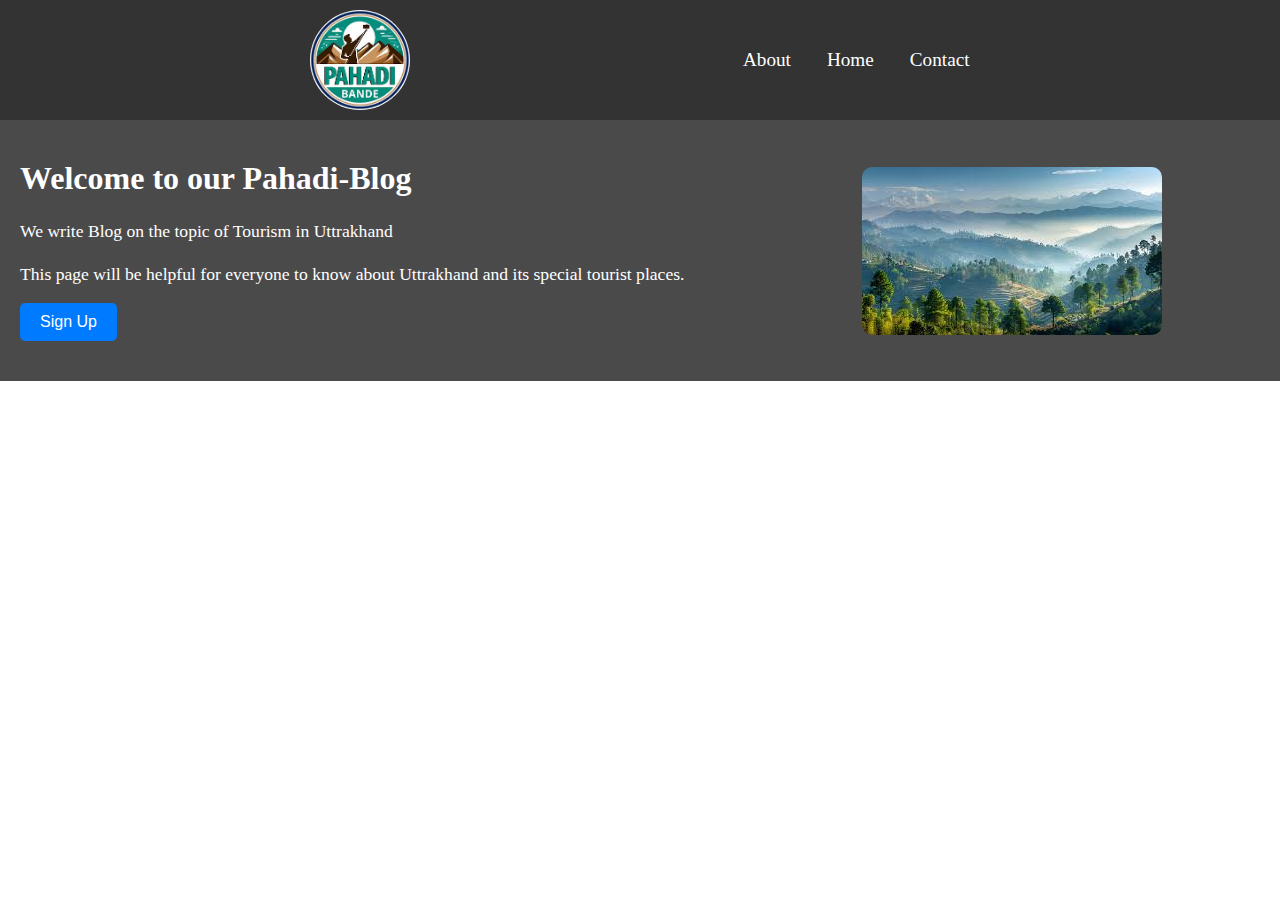
<file: index.html>
<!DOCTYPE html>
<html lang="en">
<head>
    <meta charset="UTF-8">
    <meta name="viewport" content="width=device-width, initial-scale=1.0">
    <title>Landing Page</title>
    <link rel="stylesheet" href="style.css">
</head>
<body>
    <div class="container">

        <header>
            <div class="header-container">

                <div class="left-box">
                    <img src="Pahad_images/pahad_img.jpeg" alt="">
                </div>

                <div class="right-box">
                    <a href="">About</a>
                    <a href="">Home</a>
                    <a href="">Contact</a>
                </div>
                    

            </div>
        </header>

        <section class="about">
            
            <div class="about-container">

            <div class="about-left">
                <h3>Welcome to our Pahadi-Blog</h3>
                <p id="para1">We write Blog on the topic of Tourism in Uttrakhand</p>
                <p id="para2">This page will be helpful for everyone to know about Uttrakhand and its special tourist places.</p>

                <button><a href="">Sign Up</a></button>
            </div>

            <div class="about-right">
                <img src="Pahad_images/pahad_img2.jpeg" alt="">
            </div>

        </div>
    </section>
        

    </div>
</body>
</html>
</file>
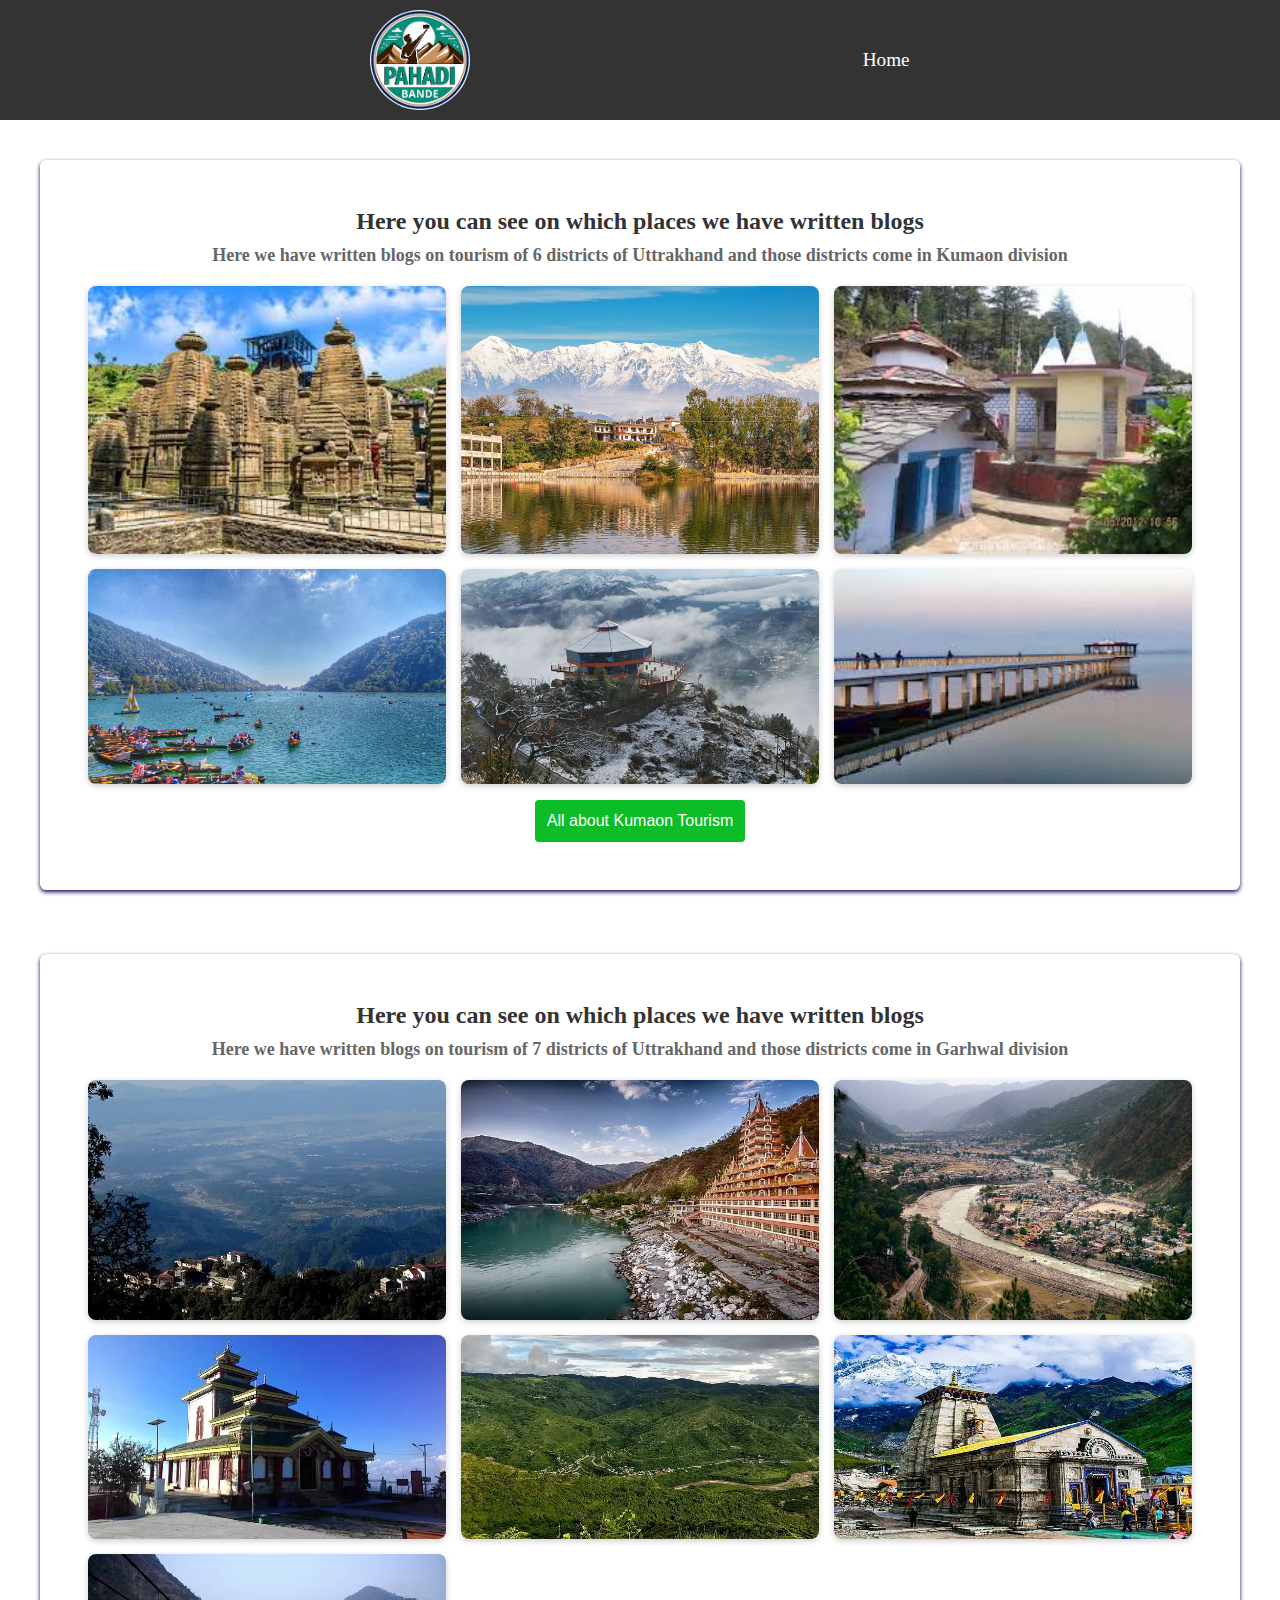
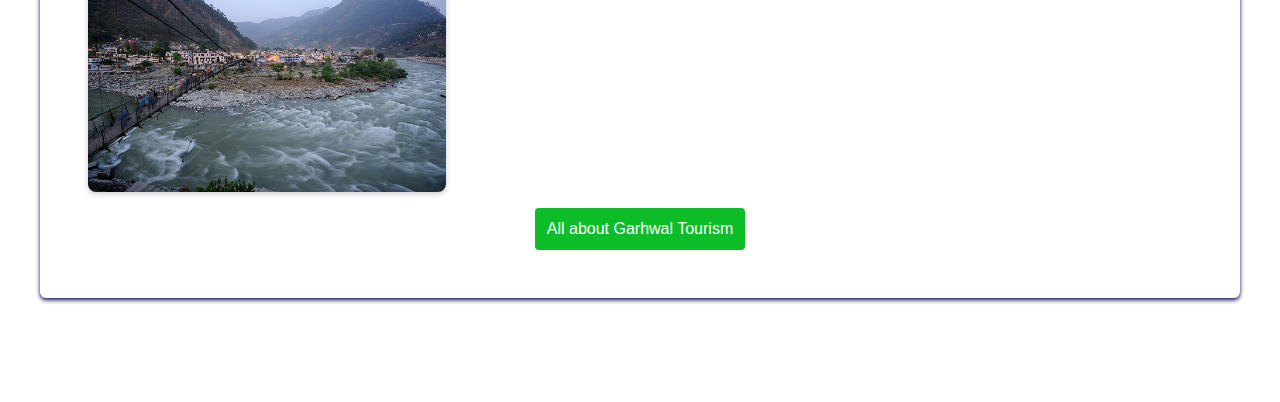
<file: Blog.html>
<!DOCTYPE html>
<html lang="en">
<head>
    <meta charset="UTF-8">
    <meta name="viewport" content="width=device-width, initial-scale=1.0">
    <title>blog</title>
    <link rel="stylesheet" href="blog.css">
</head>
<body>
    <header>
        <div class="header-container">
          <div class="left-box">
            <img src="Pahad_images/pahad_img.jpeg" alt="" />
          </div>
  
          <div class="right-box">
            <a href="index.html">Home</a>
            
          </div>
        </div>
    </header>

    <section class="main-section">
        <div class="main-container">
          <div class="main-content">
            <h3>Here you can see on which places we have written blogs</h3>
            <h4>
              Here we have written blogs on tourism of 6 districts of Uttrakhand
              and those districts come in Kumaon division
            </h4>
          </div>
          <div class="main-grid">
            <div class="grid-item">
              <img src="Pahad_images/almora.jpeg" alt="" class="grid-img" />
              <p class="grid-para">Almora</p>
            </div>
            <div class="grid-item">
              <img
                src="Pahad_images/Banner_Bageshwar.jpg"
                alt=""
                class="grid-img"
              />
              <p class="grid-para">Bageshwar</p>
            </div>
            <div class="grid-item">
              <img src="Pahad_images/champawat.jpeg" alt="" class="grid-img" />
              <p class="grid-para">Champawat</p>
            </div>
            <div class="grid-item">
              <img src="Pahad_images/nanital.jpg" alt="" class="grid-img" />
              <p class="grid-para">Nanital</p>
            </div>
            <div class="grid-item">
              <img src="Pahad_images/pithoraghar.jpeg" alt="" class="grid-img" />
              <p class="grid-para">Pithoragarh</p>
            </div>
            <div class="grid-item">
              <img src="Pahad_images/download.jpg" alt="" class="grid-img" />
              <p class="grid-para">Udham Singh Nagar</p>
            </div>
          </div>
          <button class="blog-btn"><a href="kumaon.html">All about Kumaon Tourism</a></button>
        </div>
  
        <div class="main-container">
          <div class="main-content">
            <h3>Here you can see on which places we have written blogs</h3>
            <h4>
              Here we have written blogs on tourism of 7 districts of Uttrakhand
              and those districts come in Garhwal division
            </h4>
          </div>
          <div class="main-grid">
            <div class="grid-item">
              <img src="Pahad_images/deharadun.png" alt="" class="grid-img" />
              <p class="grid-para">Dehradun</p>
            </div>
            <div class="grid-item">
              <img
                src="Pahad_images/haridwar.png"
                alt=""
                class="grid-img"
              />
              <p class="grid-para">Haridwar</p>
            </div>
            <div class="grid-item">
              <img src="Pahad_images/chamoli.png" alt="" class="grid-img" />
              <p class="grid-para">Chamoli</p>
            </div>
            <div class="grid-item">
              <img src="Pahad_images/tehari.png" alt="" class="grid-img" />
              <p class="grid-para">Tehri Garhwal</p>
            </div>
            <div class="grid-item">
              <img src="Pahad_images/pauri.png" alt="" class="grid-img" />
              <p class="grid-para">Pauri Garhwal</p>
            </div>
            <div class="grid-item">
              <img src="Pahad_images/rudraprayg.png" alt="" class="grid-img" />
              <p class="grid-para">Rudraprayag</p>
            </div>
            <div class="grid-item">
              <img src="Pahad_images/uttarkashi.png" alt="" class="grid-img" />
              <p class="grid-para">Uttarkashi 
              </p>
            </div>
          </div>
          <button class="blog-btn"><a href="garhwal.html">All about Garhwal Tourism</a></button>
        </div>
    </section>
</body>
</html>
</file>
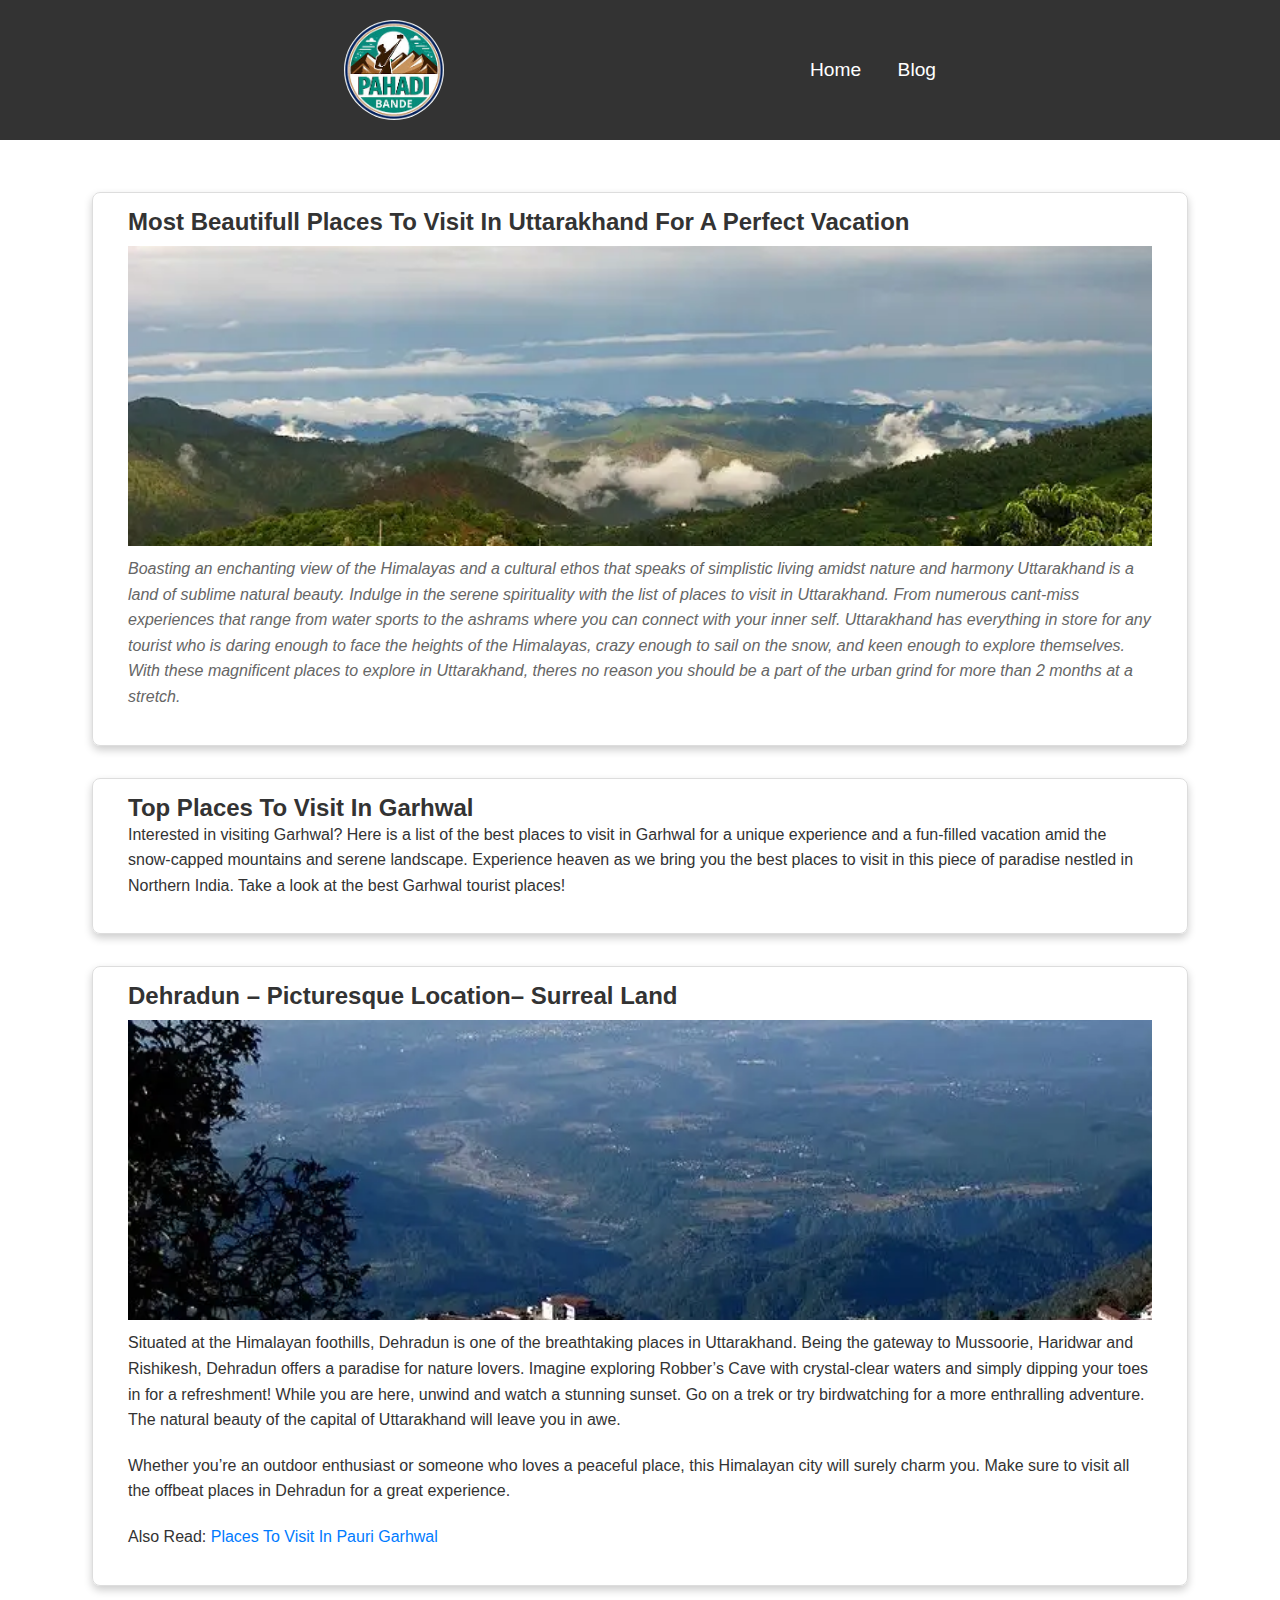
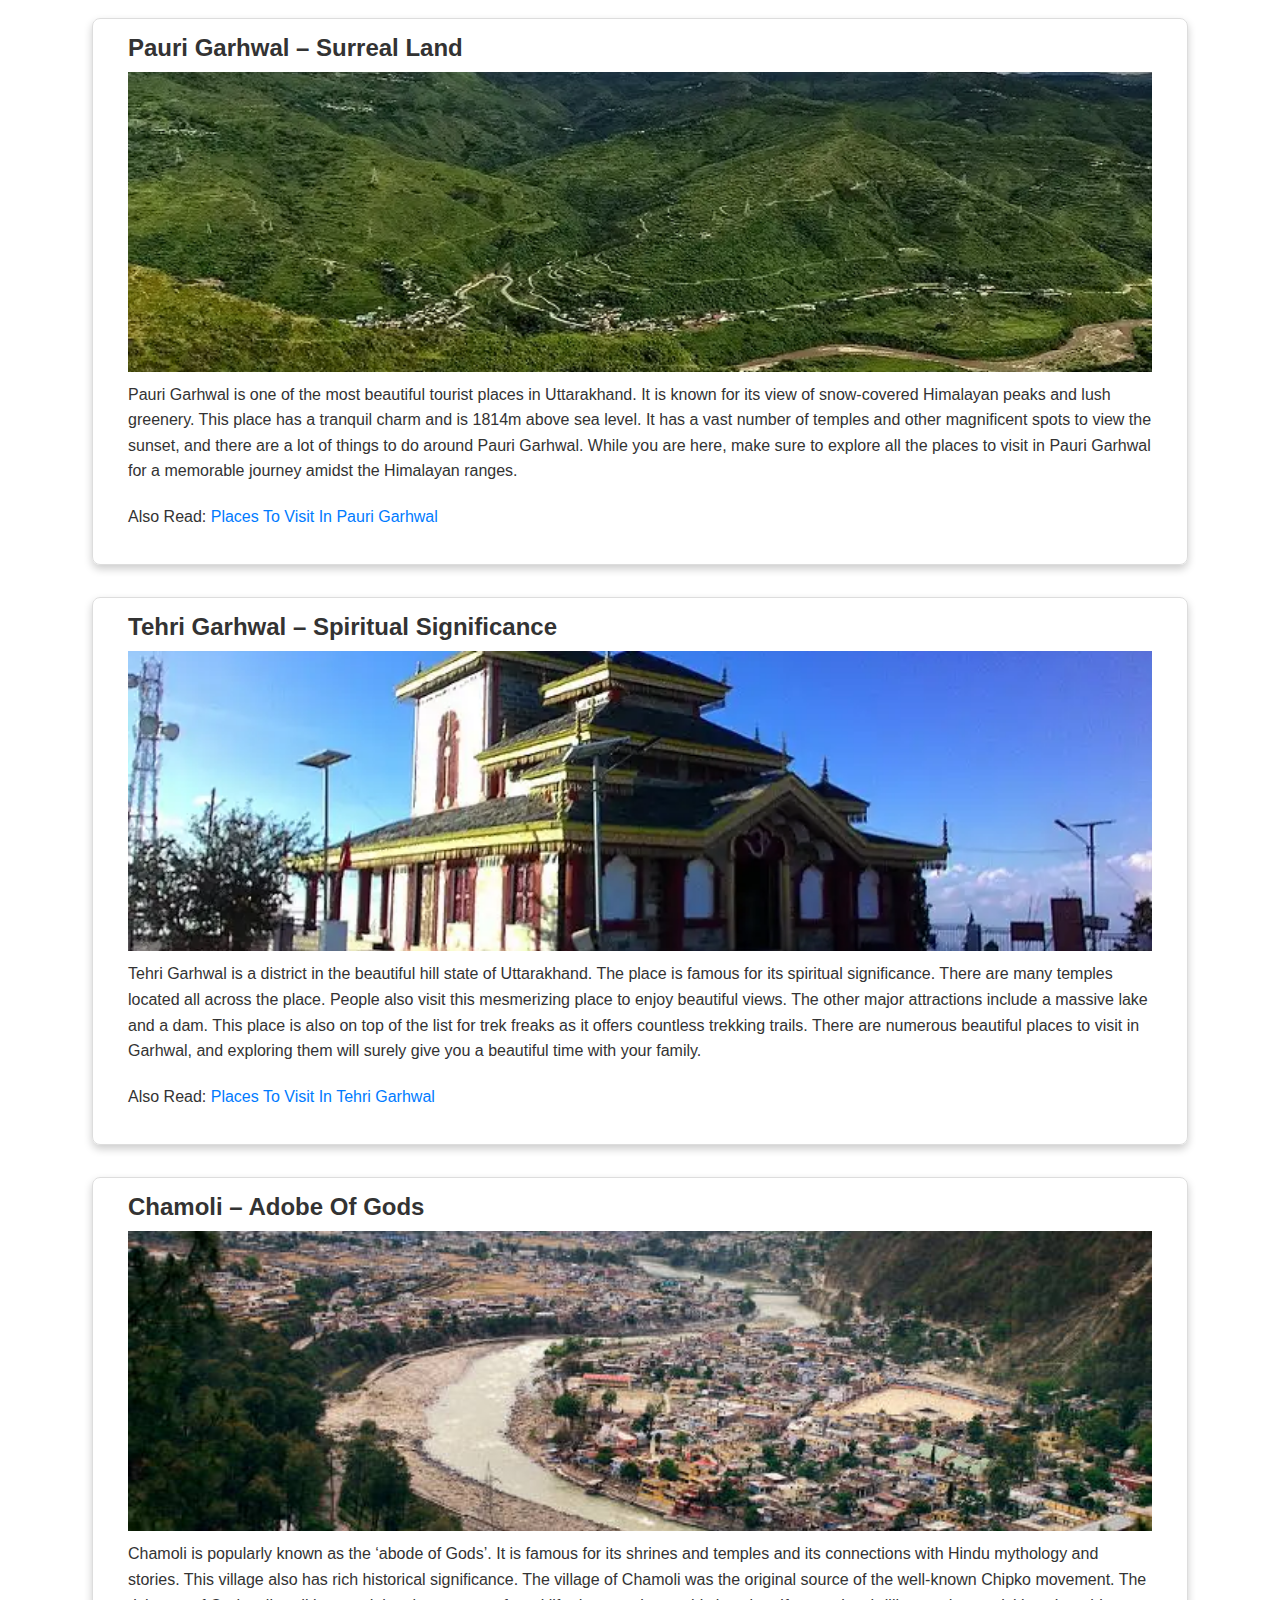
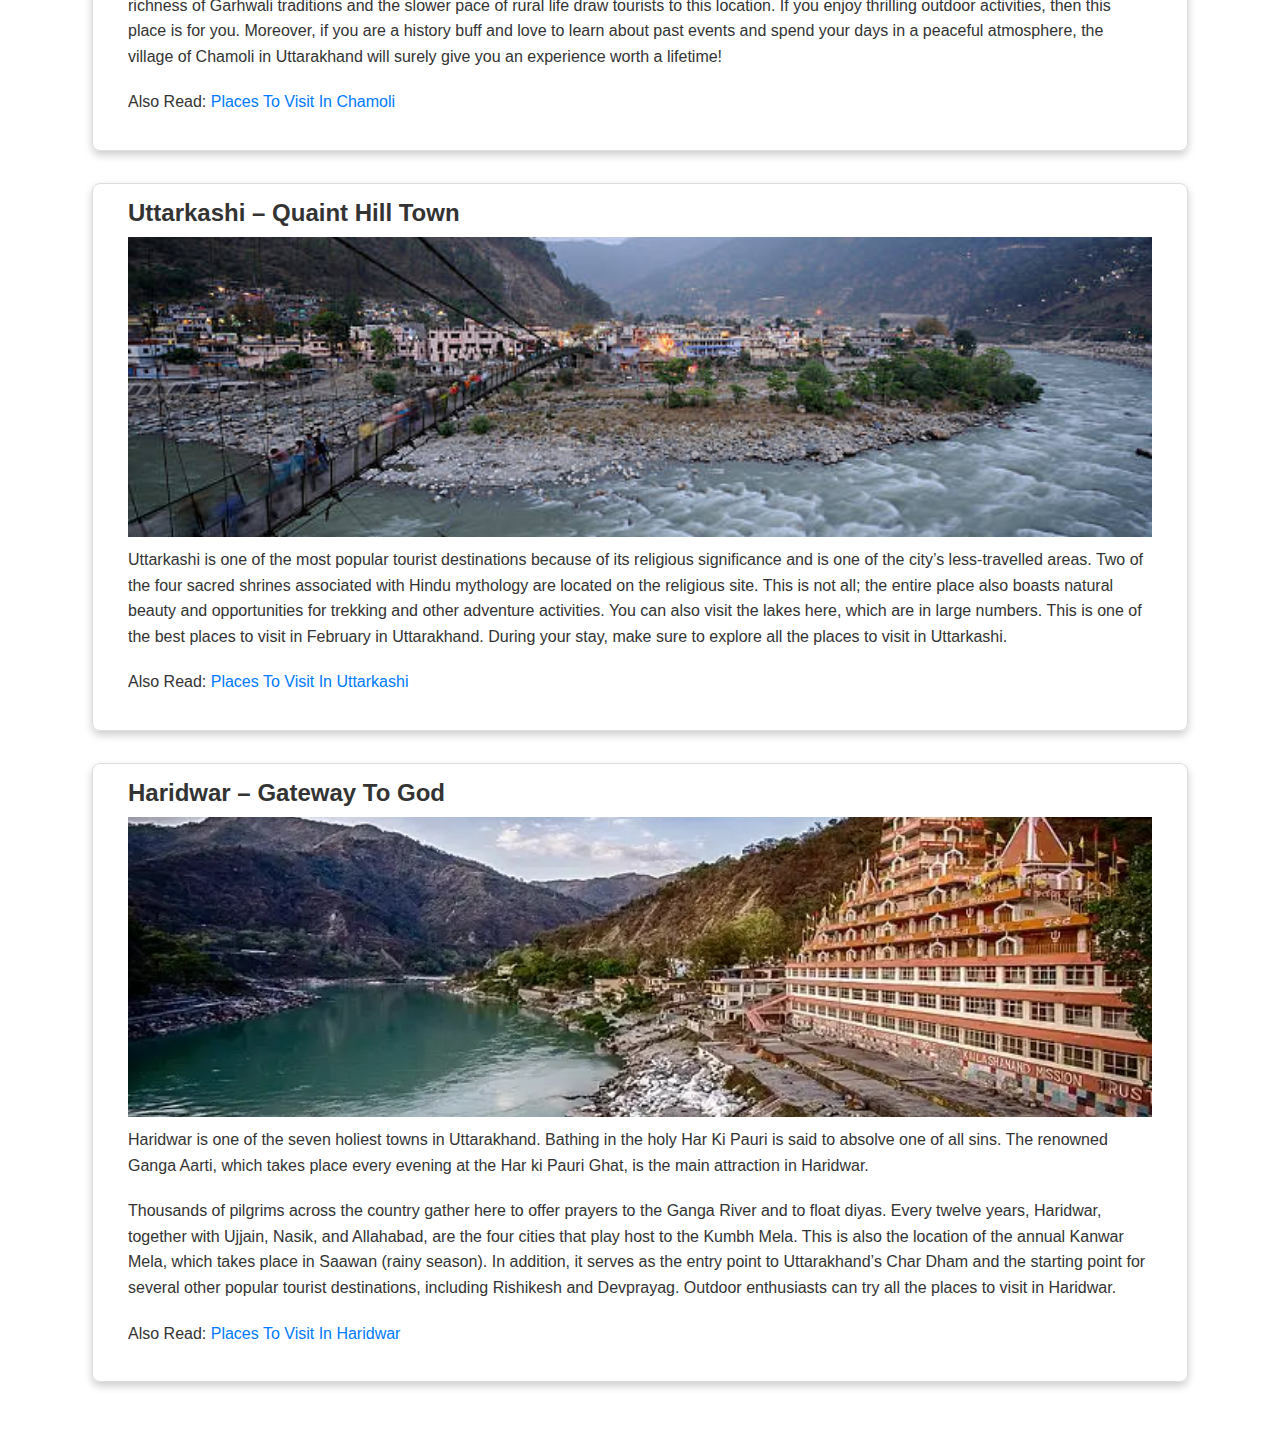
<file: garhwal.html>
<!DOCTYPE html>
<html lang="en">
<head>
    <meta charset="UTF-8">
    <meta name="viewport" content="width=device-width, initial-scale=1.0">
    <title>Document</title>
    <link rel="stylesheet" href="K-G.css">
</head>
<body>
    <header>
        <div class="header-container">
          <div class="left-box">
            <img src="Pahad_images/pahad_img.jpeg" alt="" />
          </div>
  
          <div class="right-box">
            <a href="index.html">Home</a>
            <a href="Blog.html">Blog</a>
            
          </div>
        </div>
      </header>
    <div class="main-container">
        <div class="box">
          <div class="intro-section">
            <h1>
              Most Beautifull Places To Visit In Uttarakhand For A Perfect
              Vacation
            </h1>
  
            <img src="Pahad_images/almora1.png" alt="" />
  
            <p>
              <i
                >Boasting an enchanting view of the Himalayas and a cultural ethos
                that speaks of simplistic living amidst nature and harmony
                Uttarakhand is a land of sublime natural beauty. Indulge in the
                serene spirituality with the list of places to visit in
                Uttarakhand. From numerous cant-miss experiences that range from
                water sports to the ashrams where you can connect with your inner
                self. Uttarakhand has everything in store for any tourist who is
                daring enough to face the heights of the Himalayas, crazy enough
                to sail on the snow, and keen enough to explore themselves. With
                these magnificent places to explore in Uttarakhand, theres no
                reason you should be a part of the urban grind for more than 2
                months at a stretch.</i
              >
            </p>
          </div>
        </div>
        <div class="box">
          <div class="places-list">
            <h1>Top Places To Visit In Garhwal</h1>
            <p>
              Interested in visiting Garhwal? Here is a list of the best places to
              visit in Garhwal for a unique experience and a fun-filled vacation
              amid the snow-capped mountains and serene landscape. Experience
              heaven as we bring you the best places to visit in this piece of
              paradise nestled in Northern India. Take a look at the best Garhwal
              tourist places!
            </p>
          </div>
        </div>
  
        <div class="box">
            <div class="place-to-visit">
              <h1> Dehradun – Picturesque Location– Surreal Land</h1>
              <img src="Pahad_images/deharadun.png" alt="" />
              <p>
                Situated at the Himalayan foothills, Dehradun is one of the breathtaking places in Uttarakhand. Being the gateway to Mussoorie, Haridwar and Rishikesh, Dehradun offers a paradise for nature lovers. Imagine exploring Robber’s Cave with crystal-clear waters and simply dipping your toes in for a refreshment! While you are here, unwind and watch a stunning sunset. Go on a trek or try birdwatching for a more enthralling adventure. The natural beauty of the capital of Uttarakhand will leave you in awe.
              </p>
              <p>
                Whether you’re an outdoor enthusiast or someone who loves a peaceful place, this Himalayan city will surely charm you. Make sure to visit all the offbeat places in Dehradun for a great experience.
              </p>
    
              <div class="places-link">
                <p>Also Read: <a href="">Places To Visit In Pauri Garhwal</a></p>
              </div>
            </div>
          </div>
        <div class="box">
          <div class="place-to-visit">
            <h1>Pauri Garhwal – Surreal Land</h1>
            <img src="Pahad_images/pauri.png" alt="" />
            <p>
                Pauri Garhwal is one of the most beautiful tourist places in Uttarakhand. It is known for its view of snow-covered Himalayan peaks and lush greenery. This place has a tranquil charm and is 1814m above sea level. It has a vast number of temples and other magnificent spots to view the sunset, and there are a lot of things to do around Pauri Garhwal. While you are here, make sure to explore all the places to visit in Pauri Garhwal for a memorable journey amidst the Himalayan ranges.
            </p>
            
  
            <div class="places-link">
              <p>Also Read: <a href="">Places To Visit In Pauri Garhwal</a></p>
            </div>
          </div>
        </div>
  
        <div class="box">
          <div class="place-to-visit">
            <h1>Tehri Garhwal – Spiritual Significance</h1>
            <img src="Pahad_images/tehari.png" alt="" />
            <p>
                Tehri Garhwal is a district in the beautiful hill state of Uttarakhand. The place is famous for its spiritual significance. There are many temples located all across the place. People also visit this mesmerizing place to enjoy beautiful views. The other major attractions include a massive lake and a dam. This place is also on top of the list for trek freaks as it offers countless trekking trails. There are numerous beautiful places to visit in Garhwal, and exploring them will surely give you a beautiful time with your family.
            </p>
            
  
            <div class="places-link">
              <p>Also Read: <a href="">Places To Visit In Tehri Garhwal</a></p>
            </div>
          </div>
        </div>
  
        <div class="box">
          <div class="place-to-visit">
            <h1> Chamoli – Adobe Of Gods</h1>
            <img src="Pahad_images/chamoli.png" alt="" />
            <p>
                Chamoli is popularly known as the ‘abode of Gods’. It is famous for its shrines and temples and its connections with Hindu mythology and stories. This village also has rich historical significance. The village of Chamoli was the original source of the well-known Chipko movement. The richness of Garhwali traditions and the slower pace of rural life draw tourists to this location. If you enjoy thrilling outdoor activities, then this place is for you. Moreover, if you are a history buff and love to learn about past events and spend your days in a peaceful atmosphere, the village of Chamoli in Uttarakhand will surely give you an experience worth a lifetime!
            </p>
            
  
            <div class="places-link">
              <p>Also Read: <a href="">Places To Visit In Chamoli</a></p>
            </div>
          </div>
        </div>
  
        <div class="box">
          <div class="place-to-visit">
            <h1>Uttarkashi – Quaint Hill Town</h1>
            <img src="Pahad_images/uttarkashi.png" alt="" />
            <p>
                Uttarkashi is one of the most popular tourist destinations because of its religious significance and is one of the city’s less-travelled areas. Two of the four sacred shrines associated with Hindu mythology are located on the religious site. This is not all; the entire place also boasts natural beauty and opportunities for trekking and other adventure activities. You can also visit the lakes here, which are in large numbers. This is one of the best places to visit in February in Uttarakhand. During your stay, make sure to explore all the places to visit in Uttarkashi.
            </p>
  
            <div class="places-link">
              <p>Also Read: <a href="">Places To Visit In Uttarkashi</a></p>
            </div>
          </div>
        </div>
  
        <div class="box">
          <div class="place-to-visit">
            <h1>Haridwar – Gateway To God</h1>
            <img src="Pahad_images/haridwar.png" alt="" />
            <p>
                Haridwar is one of the seven holiest towns in Uttarakhand.  Bathing in the holy Har Ki Pauri is said to absolve one of all sins. The renowned Ganga Aarti, which takes place every evening at the Har ki Pauri Ghat, is the main attraction in Haridwar.
            </p>
            <p>
                Thousands of pilgrims across the country gather here to offer prayers to the Ganga River and to float diyas. Every twelve years, Haridwar, together with Ujjain, Nasik, and Allahabad, are the four cities that play host to the Kumbh Mela. This is also the location of the annual Kanwar Mela, which takes place in Saawan (rainy season). In addition, it serves as the entry point to Uttarakhand’s Char Dham and the starting point for several other popular tourist destinations, including Rishikesh and Devprayag. Outdoor enthusiasts can try all the places to visit in Haridwar.
            </p>
  
            <div class="places-link">
              <p>Also Read: <a href="">Places To Visit In Haridwar</a></p>
            </div>
          </div>
        </div>
      </div>
</body>
</html>
</file>
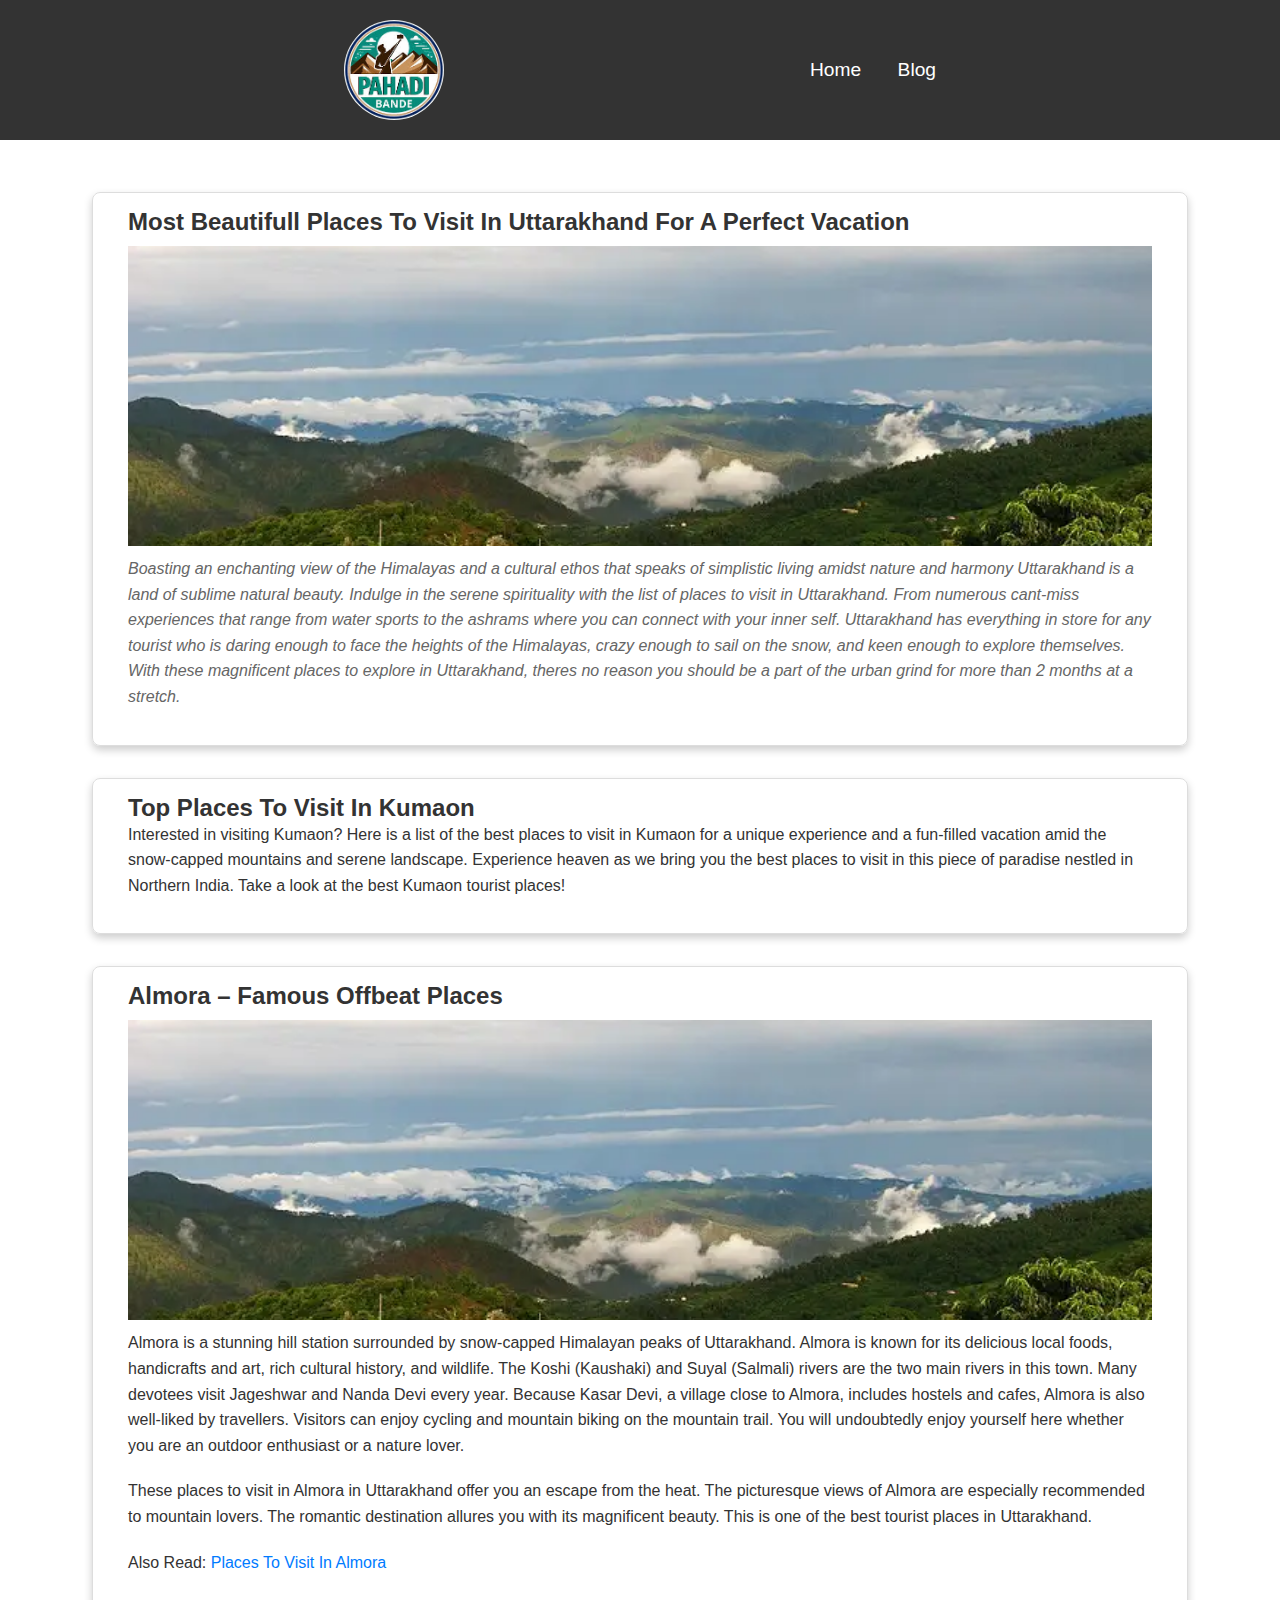
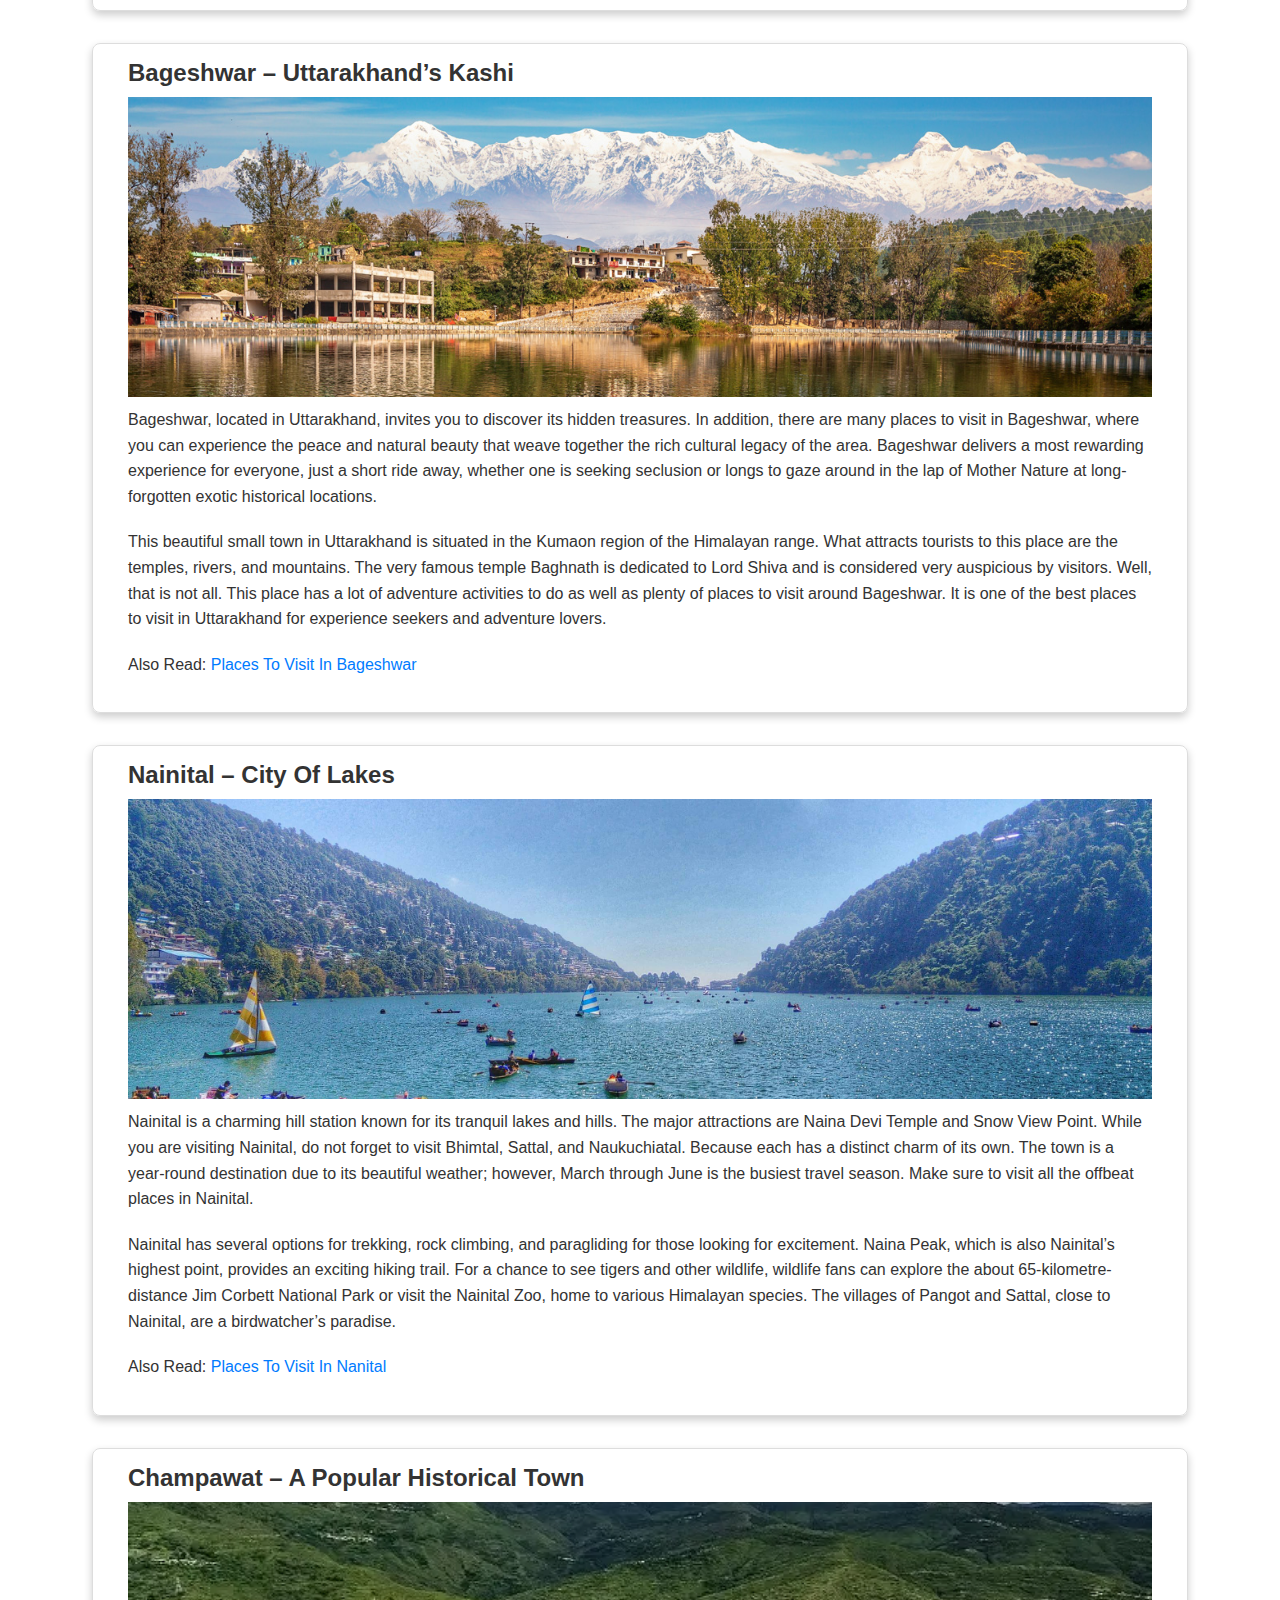
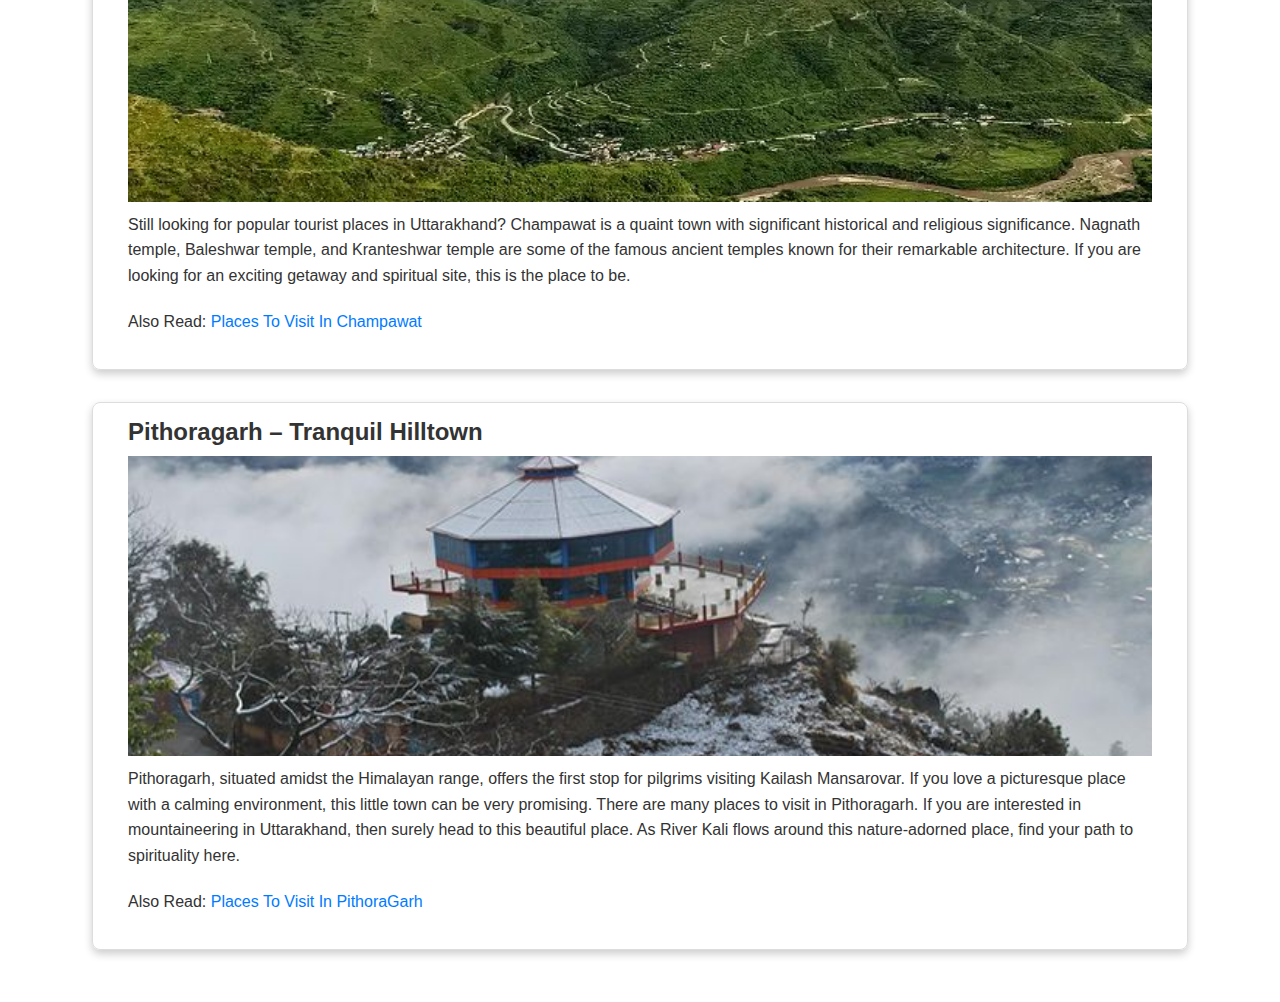
<file: kumaon.html>
<!DOCTYPE html>
<html lang="en">
  <head>
    <meta charset="UTF-8" />
    <meta name="viewport" content="width=device-width, initial-scale=1.0" />
    <title>Document</title>
    <link rel="stylesheet" href="K-G.css" />
  </head>
  <body>
    <header>
        <div class="header-container">
          <div class="left-box">
            <img src="Pahad_images/pahad_img.jpeg" alt="" />
          </div>
  
          <div class="right-box">
            <a href="index.html">Home</a>
            <a href="Blog.html">Blog</a>
            
          </div>
        </div>
      </header>
    <div class="main-container">
      <div class="box">
        <div class="intro-section">
          <h1>
            Most Beautifull Places To Visit In Uttarakhand For A Perfect
            Vacation
          </h1>

          <img src="Pahad_images/almora1.png" alt="" />

          <p>
            <i
              >Boasting an enchanting view of the Himalayas and a cultural ethos
              that speaks of simplistic living amidst nature and harmony
              Uttarakhand is a land of sublime natural beauty. Indulge in the
              serene spirituality with the list of places to visit in
              Uttarakhand. From numerous cant-miss experiences that range from
              water sports to the ashrams where you can connect with your inner
              self. Uttarakhand has everything in store for any tourist who is
              daring enough to face the heights of the Himalayas, crazy enough
              to sail on the snow, and keen enough to explore themselves. With
              these magnificent places to explore in Uttarakhand, theres no
              reason you should be a part of the urban grind for more than 2
              months at a stretch.</i
            >
          </p>
        </div>
      </div>
      <div class="box">
        <div class="places-list">
          <h1>Top Places To Visit In Kumaon</h1>
          <p>
            Interested in visiting Kumaon? Here is a list of the best places to
            visit in Kumaon for a unique experience and a fun-filled vacation
            amid the snow-capped mountains and serene landscape. Experience
            heaven as we bring you the best places to visit in this piece of
            paradise nestled in Northern India. Take a look at the best Kumaon
            tourist places!
          </p>
        </div>
      </div>

      <div class="box">
        <div class="place-to-visit">
          <h1>Almora – Famous Offbeat Places</h1>
          <img src="Pahad_images/almora1.png" alt="" />
          <p>
            Almora is a stunning hill station surrounded by snow-capped
            Himalayan peaks of Uttarakhand. Almora is known for its delicious
            local foods, handicrafts and art, rich cultural history, and
            wildlife. The Koshi (Kaushaki) and Suyal (Salmali) rivers are the
            two main rivers in this town. Many devotees visit Jageshwar and
            Nanda Devi every year. Because Kasar Devi, a village close to
            Almora, includes hostels and cafes, Almora is also well-liked by
            travellers. Visitors can enjoy cycling and mountain biking on the
            mountain trail. You will undoubtedly enjoy yourself here whether you
            are an outdoor enthusiast or a nature lover.
          </p>
          <p>
            These places to visit in Almora in Uttarakhand offer you an escape
            from the heat. The picturesque views of Almora are especially
            recommended to mountain lovers. The romantic destination allures you
            with its magnificent beauty. This is one of the best tourist places
            in Uttarakhand.
          </p>

          <div class="places-link">
            <p>Also Read: <a href="">Places To Visit In Almora</a></p>
          </div>
        </div>
      </div>

      <div class="box">
        <div class="place-to-visit">
          <h1>Bageshwar – Uttarakhand’s Kashi</h1>
          <img src="Pahad_images/Banner_Bageshwar.jpg" alt="" />
          <p>
            Bageshwar, located in Uttarakhand, invites you to discover its
            hidden treasures. In addition, there are many places to visit in
            Bageshwar, where you can experience the peace and natural beauty
            that weave together the rich cultural legacy of the area. Bageshwar
            delivers a most rewarding experience for everyone, just a short ride
            away, whether one is seeking seclusion or longs to gaze around in
            the lap of Mother Nature at long-forgotten exotic historical
            locations.
          </p>
          <p>
            This beautiful small town in Uttarakhand is situated in the Kumaon
            region of the Himalayan range. What attracts tourists to this place
            are the temples, rivers, and mountains. The very famous temple
            Baghnath is dedicated to Lord Shiva and is considered very
            auspicious by visitors. Well, that is not all. This place has a lot
            of adventure activities to do as well as plenty of places to visit
            around Bageshwar. It is one of the best places to visit in
            Uttarakhand for experience seekers and adventure lovers.
          </p>

          <div class="places-link">
            <p>Also Read: <a href="">Places To Visit In Bageshwar</a></p>
          </div>
        </div>
      </div>

      <div class="box">
        <div class="place-to-visit">
          <h1>Nainital – City Of Lakes</h1>
          <img src="Pahad_images/nanital.jpg" alt="" />
          <p>
            Nainital is a charming hill station known for its tranquil lakes and
            hills. The major attractions are Naina Devi Temple and Snow View
            Point. While you are visiting Nainital, do not forget to visit
            Bhimtal, Sattal, and Naukuchiatal. Because each has a distinct charm
            of its own. The town is a year-round destination due to its
            beautiful weather; however, March through June is the busiest travel
            season. Make sure to visit all the offbeat places in Nainital.
          </p>
          <p>
            Nainital has several options for trekking, rock climbing, and
            paragliding for those looking for excitement. Naina Peak, which is
            also Nainital’s highest point, provides an exciting hiking trail.
            For a chance to see tigers and other wildlife, wildlife fans can
            explore the about 65-kilometre-distance Jim Corbett National Park or
            visit the Nainital Zoo, home to various Himalayan species. The
            villages of Pangot and Sattal, close to Nainital, are a
            birdwatcher’s paradise.
          </p>

          <div class="places-link">
            <p>Also Read: <a href="">Places To Visit In Nanital</a></p>
          </div>
        </div>
      </div>

      <div class="box">
        <div class="place-to-visit">
          <h1>Champawat – A Popular Historical Town</h1>
          <img src="Pahad_images/pauri.png" alt="" />
          <p>
            Still looking for popular tourist places in Uttarakhand? Champawat
            is a quaint town with significant historical and religious
            significance. Nagnath temple, Baleshwar temple, and Kranteshwar
            temple are some of the famous ancient temples known for their
            remarkable architecture. If you are looking for an exciting getaway
            and spiritual site, this is the place to be.
          </p>

          <div class="places-link">
            <p>Also Read: <a href="">Places To Visit In Champawat</a></p>
          </div>
        </div>
      </div>

      <div class="box">
        <div class="place-to-visit">
          <h1>Pithoragarh – Tranquil Hilltown</h1>
          <img src="Pahad_images/pithoraghar.jpeg" alt="" />
          <p>
            Pithoragarh, situated amidst the Himalayan range, offers the first
            stop for pilgrims visiting Kailash Mansarovar. If you love a
            picturesque place with a calming environment, this little town can
            be very promising. There are many places to visit in Pithoragarh. If
            you are interested in mountaineering in Uttarakhand, then surely
            head to this beautiful place. As River Kali flows around this
            nature-adorned place, find your path to spirituality here.
          </p>

          <div class="places-link">
            <p>Also Read: <a href="">Places To Visit In PithoraGarh</a></p>
          </div>
        </div>
      </div>
    </div>
  </body>
</html>
</file>
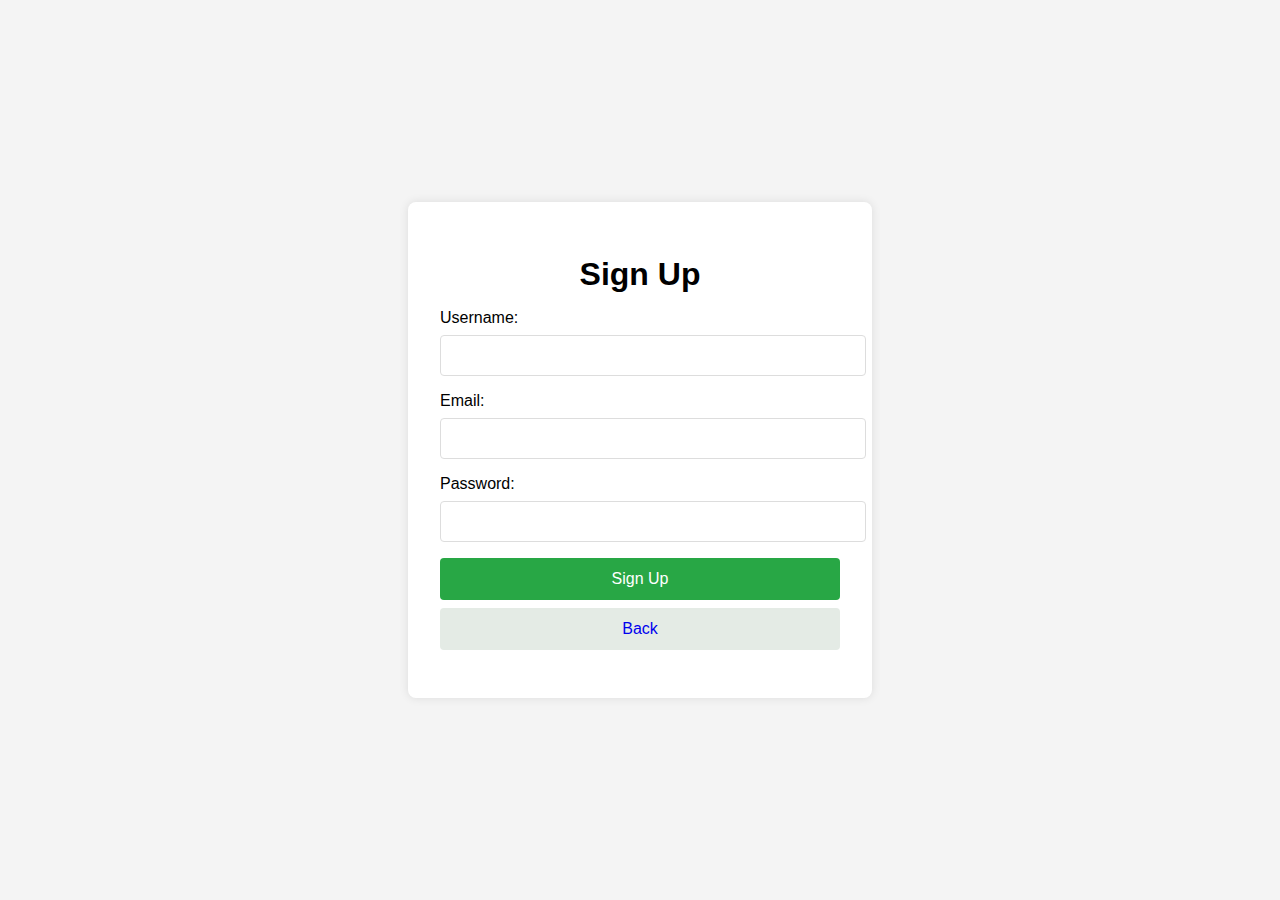
<file: signup.html>
<!DOCTYPE html>
<html lang="en">
<head>
    <meta charset="UTF-8">
    <meta name="viewport" content="width=device-width, initial-scale=1.0">
    <title>Sign Up Page</title>
    <link rel="stylesheet" href="signup.css">
   
</head>
<body>
    <div class="container">
        <h1>Sign Up</h1>
        <form id="signup-form">
            <div class="form-group">
                <label for="username">Username:</label>
                <input type="text" id="username" name="username" required>
            </div>
            <div class="form-group">
                <label for="email">Email:</label>
                <input type="email" id="email" name="email" required>
            </div>
            <div class="form-group">
                <label for="password">Password:</label>
                <input type="password" id="password" name="password" required>
            </div>
            <button type="submit">Sign Up</button>
            <button class="back-btn"><a href="index.html" >Back</a></button>
        </form>
        <p id="message"></p>
    </div>
    <script src="signup.js"></script>
</body>
</html>
</file>
<file: style.css>
*{
    padding: 0;
    margin: 0;
    box-sizing: border-box;
} 
header {
    background-color: #333; 
    color: #fff; 
    padding: 10px 20px; 
}

.header-container {
    display: flex;
    justify-content: space-evenly;
    align-items: center; 
    gap: 10px;
}


.left-box img {
    max-width: 100px;
    height: auto; 
    border-radius: 50%;
   display: block;
   
}



.right-box a {
    color: #fff; 
    text-decoration: none; 
    margin-left: 2rem; 
    font-size: 1.2rem; 
    
}

.right-box a:hover {
    text-decoration: underline;
}

@media (max-width: 768px) {
    .header-container {
        flex-direction: column;
        text-align: center;
        gap: 5px;
    }

    .right-box {
        margin-top: 10px; 

    }
}


.about {
    background-color: #4b4a4a; 
    color: #fff; 
    padding: 40px 20px; 
}

.about-container {
    display: flex;
    justify-content: center; 
    align-items: center; 
   
    margin: 0 auto; 
}

.about-left {
    width: 60%;
}

.about-left h3 {
    font-size: 2em; 
    margin-bottom: 20px;
}

.about-left p {
    font-size: 1.1em;
    line-height: 1.6; 
    margin-bottom: 15px; 
}

.about-left button {
    background-color: #007bff; 
    color: #fff; 
    border: none; 
    padding: 10px 20px; 
    font-size: 1em; 
    cursor: pointer; 
    border-radius: 5px; 
    transition: background-color 0.3s ease; 
}

.about-left button a {
    color: #fff; 
    text-decoration: none;
}

.about-left button:hover {
    background-color: #0056b3; 
}

.about-right {
    flex: 1; 
    display: flex;
    align-items: center; 
    justify-content: center;
}

.about-right img {
    max-width: 100%; 
    height: auto; 
    object-fit: cover; 
    max-height: 100%;
    border-radius: 10px; 
}

@media (max-width: 768px) {
    .about-container {
        flex-direction: column; 
        text-align: center; 
    }

    .about-left {
        margin-right: 0; 
        margin-bottom: 20px; 
    }

    .about-right img {
        max-width: 100%;
        max-height: 400px;
    }
}
</file>
<file: blog.css>
*{
    padding: 0;
    margin: 0;
    box-sizing: border-box;
    text-decoration: none;
} 
header {
    background-color: #333; 
    color: #fff; 
    padding: 10px 20px; 
}

.header-container {
    display: flex;
    justify-content: space-evenly;
    align-items: center; 
    gap: 10px;
}


.left-box img {
    max-width: 100px;
    height: 100%; 
    border-radius: 50%;
   display: block;
   
}



.right-box a {
    color: #fff; 
    text-decoration: none; 
    margin-left: 2rem; 
    font-size: 1.2rem; 
    
}

.right-box a:hover {
    text-decoration: underline;
}

@media (max-width: 768px) {
    .header-container {
        flex-direction: column;
        text-align: center;
        gap: 5px;
    }

    .right-box {
        margin-top: 10px; 

    }
}

.main-section {
    background-color: #fff; 
    padding: 40px 20px;
}

/* Style the main container */
.main-container {
    max-width: 1200px;
    margin: 0 auto;
    padding: 3rem;
    background-color: #ffffff;
    box-shadow: 0 2px 4px rgba(10, 10, 91, 01);
    border-radius: 0.4rem;
    margin-bottom: 4rem;
    text-align: center;
}

/* Style the main content */
.main-content {
    text-align: center;
    margin-bottom: 20px;
   
}

.main-content h3 {
    font-size: 24px;
    color: #333333;
    margin-bottom: 10px;
}

.main-content h4 {
    font-size: 18px;
    color: #666666;
}

/* Style the grid container */
.main-grid {
    display: grid;
    grid-template-columns: repeat(3,1fr);
    gap: 15px;
}

/* Style each grid item */
.grid-item {
    position: relative;
    overflow: hidden;
    border-radius: 8px;
    box-shadow: 0 2px 6px rgba(0, 0, 0, 0.2);
    display: flex;
    flex-direction: column;
    /* cursor: pointer; */
}

.grid-img {
    width: 100%;
    height: 100%;
    display: block;
    object-fit: cover;
    transition: transform 0.7s ease-in-out;
}

.grid-item:hover .grid-img {
    transform: scale(1.1);
}

/* Style the paragraph within each grid item */
.grid-para {
    position: absolute;
    bottom: 0;
    left: 0;
    right: 0;
    padding: 10px;
    background: rgba(0, 0, 0, 0.6);
    color: #ffffff;
    text-align: center;
    font-size: 14px;
    opacity: 0;
    transition: opacity 0.3s ease-in-out;
}

.grid-item:hover .grid-para {
    opacity: 1;
}

.grid-item p{
    
    font-size: 1.1rem;
}

.blog-btn{
    
        margin-top: 1rem;
        /* width: 100%; */
        padding: 0.75rem;
        border: none;
        border-radius: 4px;
        background-color: #0bbd26;
        
        font-size: 1rem;
        
       
    }
    
    .blog-btn:hover {
        background-color: #049ffa;
    }
    
    .blog-btn a{
        cursor: pointer;
        color: #fff;
    }


@media (max-width: 768px) { 

    .main-grid{
        grid-template-columns: repeat(2,1fr);
    }
    
}

.footer-container{
    background-color: #333; 
    color: #fff; 
    padding: 10px 20px; 
    text-align: center;
}
</file>
<file: K-G.css>
/* Basic Styling */
*{
    padding: 0;
    margin: 0;
    box-sizing: border-box;
} 
header {
    background-color: #333; 
    color: #fff; 
    padding: 10px 20px; 
}

.header-container {
    display: flex;
    justify-content: space-evenly;
    align-items: center; 
    gap: 10px;
}


.left-box img {
    max-width: 100px;
    height: 100%; 
    border-radius: 50%;
   display: block;
   
}



.right-box a {
    color: #fff; 
    text-decoration: none; 
    margin-left: 2rem; 
    font-size: 1.2rem; 
    
}

.right-box a:hover {
    text-decoration: underline;
}

@media (max-width: 768px) {
    .header-container {
        flex-direction: column;
        text-align: center;
        gap: 5px;
    }

    .right-box {
        margin-top: 10px; 

    }
}
body {
    font-family: Arial, sans-serif;
    margin: 0;
    padding: 0;
    box-sizing: border-box;
    color: #333;
}

.main-container {
    padding: 20px;
    max-width: 1200px;
    margin: 0 auto;
}
.box {
    border: 1px solid #ddd; 
    border-radius: 8px; 
    padding: 15px; 
    box-shadow: 0 4px 8px rgba(0, 0, 0, 0.2); 
    transition: box-shadow 0.3s ease; 
    margin: 2rem;
}

/* Optional: Add a hover effect to intensify the shadow */
.box:hover {
    box-shadow: 0 6px 12px rgba(0, 0, 0, 0.3); /* Slightly larger shadow on hover */
}
h1 {
    font-size: 24px;
    margin-top: 0;
    transition: color 0.3s ease;
}

img {
    width: 100%; /* Ensure images take full width */
    height: 300px; /* Set a fixed height */
    object-fit: cover; /* Ensure images cover the area without distortion */
    display: block;
    margin: 10px 0;
    transition: transform 0.3s ease; /* Smooth transition for zoom effect */
}

p {
    line-height: 1.6;
    margin: 0 0 20px;
}

.intro-section, .places-list, .place-to-visit {
    margin-bottom: 20px;
}

.intro-section i {
    font-style: italic;
    color: #666;
}

.places-link a {
    color: #007BFF;
    text-decoration: none;
    transition: color 0.3s ease; /* Smooth transition for link color */
}

.places-link a:hover {
    text-decoration: underline;
    color: #0056b3; /* Darker shade of blue on hover */
}

/* Hover Effect for Images */
img:hover {
    transform: scale(1.05); /* Slight zoom effect on hover */
}

/* Responsive Design */
@media (max-width: 767px) {
    h1 {
        font-size: 20px;
    }

    .intro-section i {
        font-size: 14px;
    }

    .main-container {
        padding: 10px;
    }
}

@media (min-width: 768px) {
    .intro-section, .places-list, .place-to-visit {
        padding: 0 15px;
    }
}

@media (min-width: 1024px) {
    .intro-section, .places-list, .place-to-visit {
        padding: 0 20px;
    }
}

@media (min-width: 1200px) {
    .main-container {
        padding: 20px;
    }
}
</file>
<file: signup.css>
*{
    text-decoration: none;
}
body {
    font-family: Arial, sans-serif;
    background-color: #f4f4f4;
    display: flex;
    justify-content: center;
    align-items: center;
    height: 100vh;
    margin: 0;
}

.container {
    background-color: #fff;
    padding: 2rem;
    border-radius: 8px;
    box-shadow: 0 0 10px rgba(0, 0, 0, 0.1);
    max-width: 400px;
    width: 100%;
}

h1 {
    margin-bottom: 1rem;
    text-align: center;
}

.form-group {
    margin-bottom: 1rem;
}

label {
    display: block;
    margin-bottom: 0.5rem;
}

input {
    width: 100%;
    padding: 0.75rem;
    border: 1px solid #ddd;
    border-radius: 4px;
}

button {
    width: 100%;
    padding: 0.75rem;
    border: none;
    border-radius: 4px;
    background-color: #28a745;
    color: #fff;
    font-size: 1rem;
    /* cursor: pointer; */
}

button:hover {
    background-color: #218838;
}

#message {
    margin-top: 1rem;
    text-align: center;
    color: red;
}
.back-btn{
    margin-top: 0.5rem;
    /* width: 100%; */
    padding: 0.75rem;
    border: none;
    border-radius: 4px;
    background-color: #e4ebe5;
    color: #fff;
    font-size: 1rem;
   
   
}

.back-btn:hover {
    background-color: #96a2a9;
}

.back-btn a{
    cursor: pointer;
}
</file>
